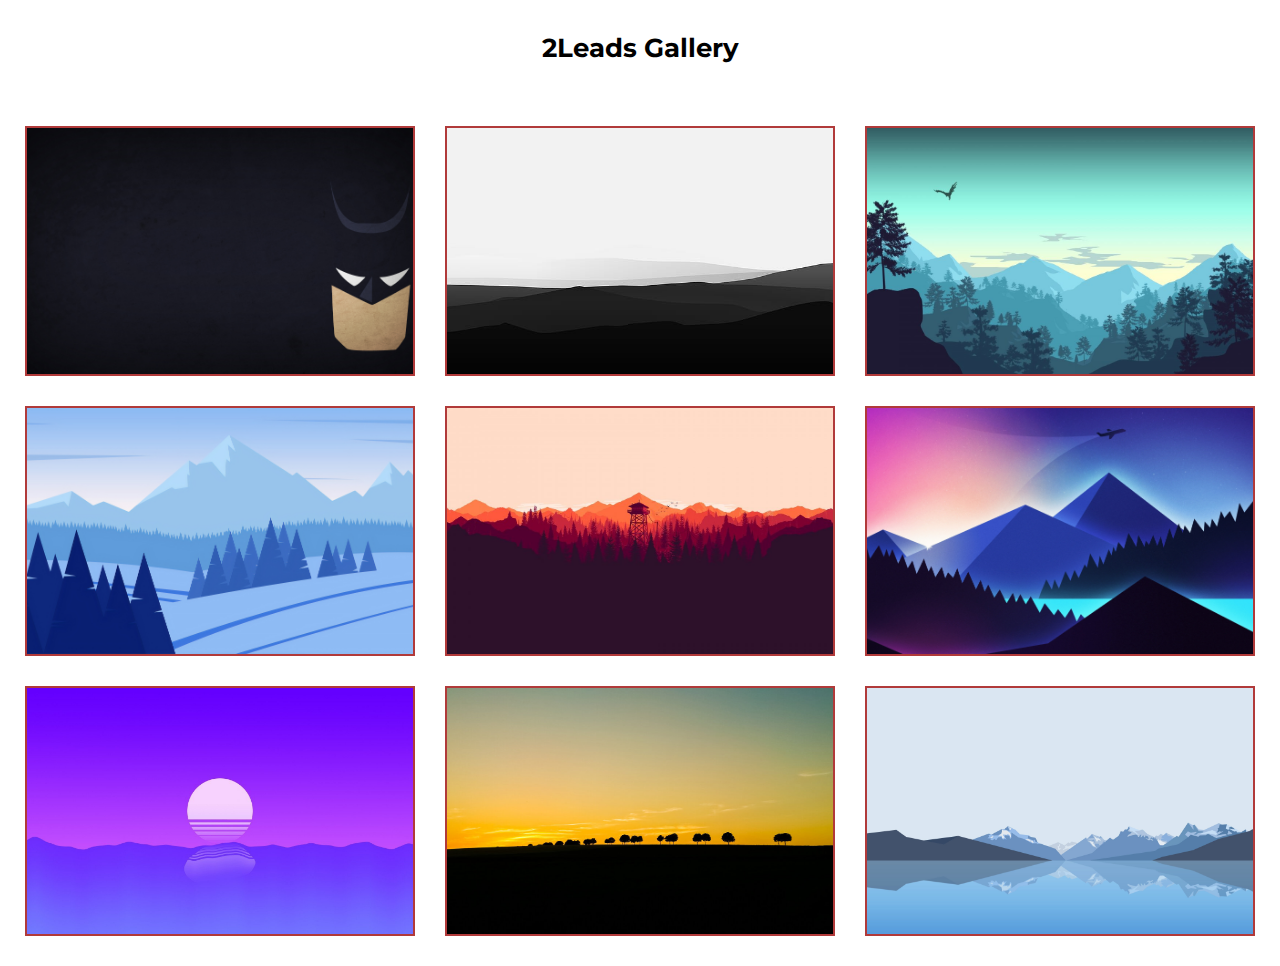
<file: index.html>
<!DOCTYPE html>
<html lang="en">
<head>
    <meta charset="UTF-8">
    <meta name="viewport" content="width=device-width, initial-scale=1.0">
    <title>2Leads Gallery</title>
    <link rel="stylesheet" href="css/style.css">
    <script defer src="js/script.js"></script>
</head>
<body>
    <div class="wrapper">
        <div class="container">
            <h1 class="title">2Leads Gallery</h1>
        
            <div class="img__container">
                <div class="img" id="open">
                    <img src="img/img1.jpg" alt="Image 1">
                </div>
                <div class="img">
                    <img src="img/img2.jpg" alt="Image 2">
                </div>
                <div class="img">
                    <img src="img/img3.jpg" alt="Image 3">
                </div>
                <div class="img">
                    <img src="img/img4.jpg" alt="Image 4">
                </div>
                <div class="img">
                    <img src="img/img5.jpg" alt="Image 5">
                </div>
                <div class="img">
                    <img src="img/img6.jpg" alt="Image 6">
                </div>
                <div class="img">
                    <img src="img/img7.jpg" alt="Image 7">
                </div>
                <div class="img">
                    <img src="img/img8.jpg" alt="Image 8">
                </div>
                <div class="img">
                    <img src="img/img9.jpg" alt="Image 9">
                </div>

            </div>

        </div>

        <div class="img__controls">
     
            <div class="modal">
                <div class="modal__bg">
                    <button class="modal__btn" id="close">X</button>
                    <img class="modal__img" src="img/img4.jpg" alt="">
                    <div class="modal__btns">
                        <button class="btn__next" id="next">Следущая</button>
                    <button class="btn__prev" id="prev">Предыдущая</button>
                    </div>
                    
                </div>
            </div>
         
        </div>
        
    </div>


</body>
</html>
</file>
<file: css/style.css>
@charset "UTF-8";
@import url("https://fonts.googleapis.com/css2?family=Montserrat:wght@400;700&display=swap");
/*Обнуление*/
* {
  padding: 0;
  margin: 0;
  border: 0;
}

*, *:before, *:after {
  box-sizing: border-box;
}

:focus, :active {
  outline: none;
}

a:focus, a:active {
  outline: none;
}

nav, footer, header, aside {
  display: block;
}

html, body {
  height: 100%;
  width: 100%;
  font-size: 100%;
  line-height: 1;
  font-size: 14px;
  -ms-text-size-adjust: 100%;
  -moz-text-size-adjust: 100%;
  -webkit-text-size-adjust: 100%;
}

input, button, textarea {
  font-family: inherit;
}

input::-ms-clear {
  display: none;
}

button {
  cursor: pointer;
}

button::-moz-focus-inner {
  padding: 0;
  border: 0;
}

a, a:visited {
  text-decoration: none;
}

a:hover {
  text-decoration: none;
}

ul li {
  list-style: none;
}

img {
  vertical-align: top;
}

h1, h2, h3, h4, h5, h6 {
  font-size: inherit;
  font-weight: 400;
}

body {
  font-family: "Montserrat", sans-serif;
  font-size: 14px;
  font-weight: 400;
  color: #fff;
}
body.lock {
  overflow: hidden;
}

img {
  width: 100%;
  height: 100%;
  -o-object-fit: cover;
     object-fit: cover;
  transition: transform 0.2s ease-in-out;
}

.container {
  max-width: 1440px;
  margin: auto;
  padding: 0 20px;
}

.img__container {
  --gap: 30px;
  --elements: 3;
  display: flex;
  flex-wrap: wrap;
  gap: var(--gap);
  width: 100%;
  overflow: auto;
  padding: 30px 5px;
}
@media (max-width: 769px) {
  .img__container {
    --elements: 2;
    --gap: 15px;
  }
}
@media (max-width: 595px) {
  .img__container {
    --elements: 1;
  }
}
@media (max-width: 426px) {
  .img__container {
    flex-wrap: nowrap;
  }
}
.img__container::-webkit-scrollbar {
  display: none;
}

.img {
  width: calc((100% - (var(--elements) - 1) * var(--gap)) / (var(--elements)));
  border: 2px solid #b13a3a;
  height: 250px;
  cursor: pointer;
}
.img img:hover {
  transform: scale(1.1);
}
@media (max-width: 1023px) {
  .img img:hover {
    transform: scale(1);
  }
}
@media (max-width: 426px) {
  .img {
    flex: 0 0 auto;
  }
}

.title {
  text-align: center;
  font-size: 26px;
  padding: 35px 0;
  font-weight: 700;
  color: #000;
}

.modal {
  position: fixed;
  top: 0;
  left: 0;
  width: 100%;
  height: 100vh;
  z-index: 100;
  background-color: rgba(0, 0, 0, 0.8);
  display: flex;
  align-items: center;
  justify-content: center;
  overflow: auto;
  visibility: hidden;
  pointer-events: none;
}

.modal.active {
  visibility: visible;
  pointer-events: all;
}

.modal__bg {
  max-width: 700px;
  padding: 30px;
  z-index: 1;
  margin: 50px 15px;
  background-color: #fff;
  position: relative;
}

.modal__btn {
  position: absolute;
  top: 3px;
  right: 7px;
  font-size: 25px;
  background-color: transparent;
}

.modal__btns {
  margin-top: 20px;
}

.btn__next, .btn__prev {
  background-color: #000;
  padding: 7px 10px;
  color: #fff;
  border-radius: 10px;
  cursor: pointer;
  border: 1px solid transparent;
  text-align: center;
}
.btn__next:not(:last-child), .btn__prev:not(:last-child) {
  margin-right: 10px;
}
.btn__next:hover, .btn__prev:hover {
  background-color: #fff;
  border: 1px solid #000;
  color: #000;
}
</file>
